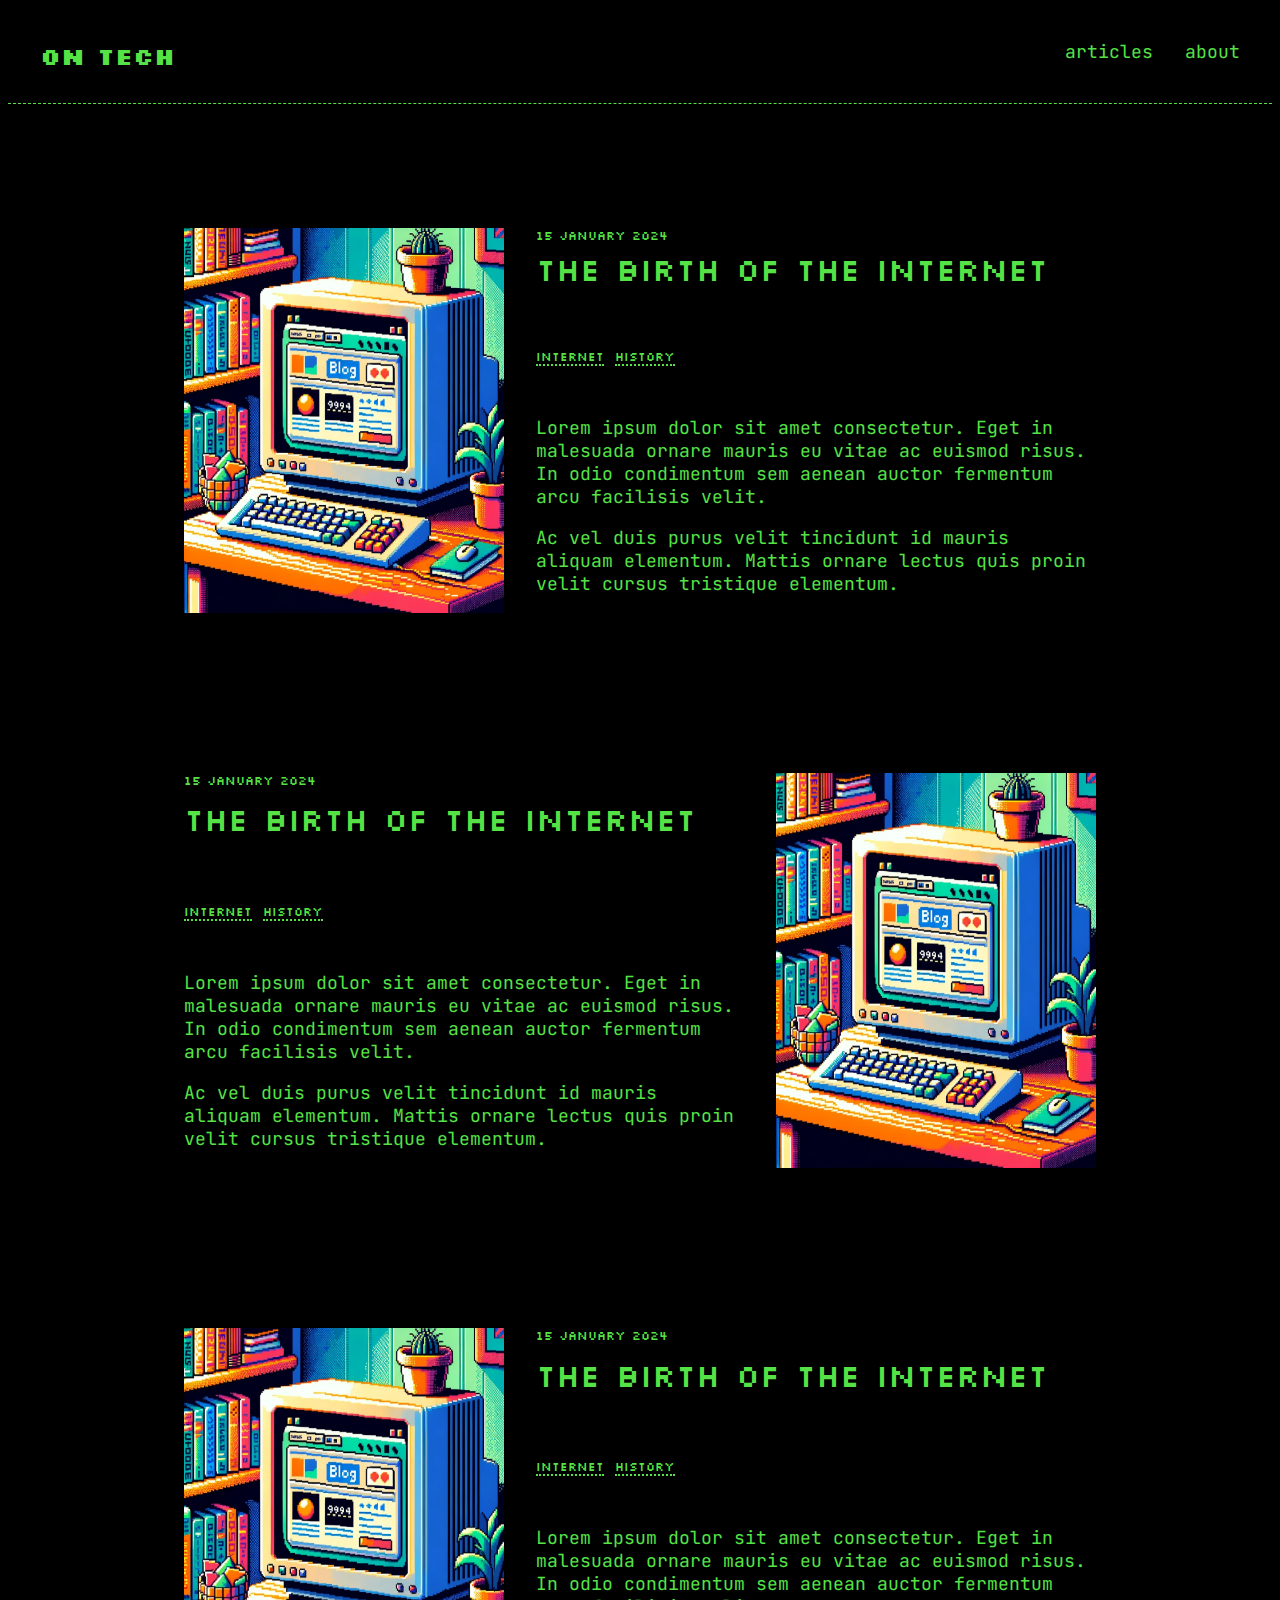
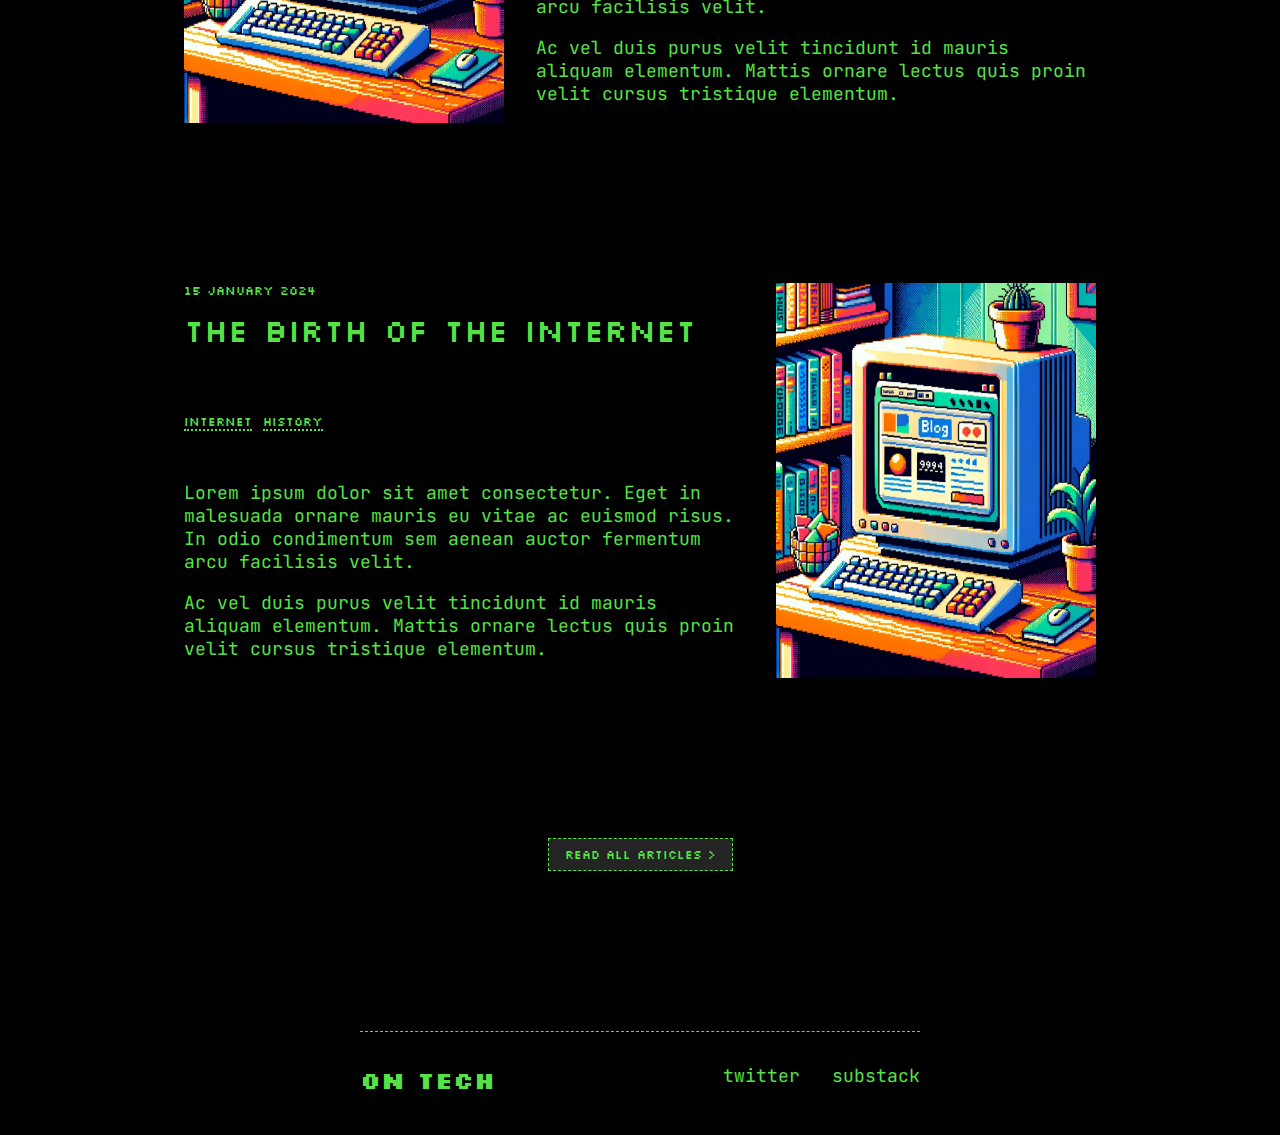
<file: index.html>
<!DOCTYPE html>
<html lang="en">
<head>
    <script src="https://code.jquery.com/jquery-1.10.2.js"></script>
    <title>ON TECH - A blog that's playing homage to the classic MS DOS </title>
    <meta name="description" content="ON TECH - A blog that's playing homage to the classic MS DOS.">
    <link rel="shortcut icon" href="../assets/favicon.jpg" type="image/x-icon">


    <!-- CSS -->
    <link rel="stylesheet" href="../assets/style.css">
    
    <!-- Fonts -->
    <link rel="preconnect" href="https://fonts.googleapis.com">
    <link rel="preconnect" href="https://fonts.gstatic.com" crossorigin>
    <link href="https://fonts.googleapis.com/css2?family=JetBrains+Mono&family=Silkscreen:wght@400;700&display=swap" rel="stylesheet">

</head>
<body>
    <!-- Your main content can also go here if you prefer -->

    <!-- Navigation component -->
    <div id="nav-placeholder">
    </div>


    <main>
        <!-- Content -->
        <article>
            <img src="../assets/images/oldpc.png" alt="">
            <div>
                <span class="headline">
                    <span class="date">15 january 2024</span>
                    <h1>the birth of the internet</h1>
                </span>
                <section><a href="">internet</a> <a href="">history</a></section>
                <div>
                    <p>Lorem ipsum dolor sit amet consectetur. Eget in malesuada ornare mauris eu vitae ac euismod risus. In odio condimentum sem aenean auctor fermentum arcu facilisis velit. </p>
                    <p>Ac vel duis purus velit tincidunt id mauris aliquam elementum. Mattis ornare lectus quis proin velit cursus tristique elementum.</p>
                </div>
            </div>
        </article>


        <article>
            <div>
                <span class="headline">
                    <span class="date">15 january 2024</span>
                    <h2>the birth of the internet</h2>
                </span>
                <section><a href="">internet</a> <a href="">history</a></section>
                <div>
                    <p>Lorem ipsum dolor sit amet consectetur. Eget in malesuada ornare mauris eu vitae ac euismod risus. In odio condimentum sem aenean auctor fermentum arcu facilisis velit. </p>
                    <p>Ac vel duis purus velit tincidunt id mauris aliquam elementum. Mattis ornare lectus quis proin velit cursus tristique elementum.</p>
                </div>
            </div>
            <img src="../assets/images/oldpc.png" alt="">
        </article>

        <article>
            <img src="../assets/images/oldpc.png" alt="">
            <div>
                <span class="headline">
                    <span class="date">15 january 2024</span>
                    <h2>the birth of the internet</h2>
                </span>
                <section><a href="">internet</a> <a href="">history</a></section>
                <div>
                    <p>Lorem ipsum dolor sit amet consectetur. Eget in malesuada ornare mauris eu vitae ac euismod risus. In odio condimentum sem aenean auctor fermentum arcu facilisis velit. </p>
                    <p>Ac vel duis purus velit tincidunt id mauris aliquam elementum. Mattis ornare lectus quis proin velit cursus tristique elementum.</p>
                </div>
            </div>
        </article>

        <article>
            <div>
                <span class="headline">
                    <span class="date">15 january 2024</span>
                    <h2>the birth of the internet</h2>
                </span>
                <section><a href="">internet</a> <a href="">history</a></section>
                <div>
                    <p>Lorem ipsum dolor sit amet consectetur. Eget in malesuada ornare mauris eu vitae ac euismod risus. In odio condimentum sem aenean auctor fermentum arcu facilisis velit. </p>
                    <p>Ac vel duis purus velit tincidunt id mauris aliquam elementum. Mattis ornare lectus quis proin velit cursus tristique elementum.</p>
                </div>
            </div>
            <img src="../assets/images/oldpc.png" alt="">
        </article>


        <a class="primary-button" href="../articles.html">read all articles ></a>

        <!-- Footer component -->
        <div id="footer-placeholder">
        </div>
    </main>

<!--Calling components-->
<script>
    $(function(){
      $("#nav-placeholder").load("../components/nav.html");
    });
    
    $(function(){
      $("#footer-placeholder").load("../components/footer.html");
    });

    </script>
<!--Calling components-->
</body>
</html>
</file>
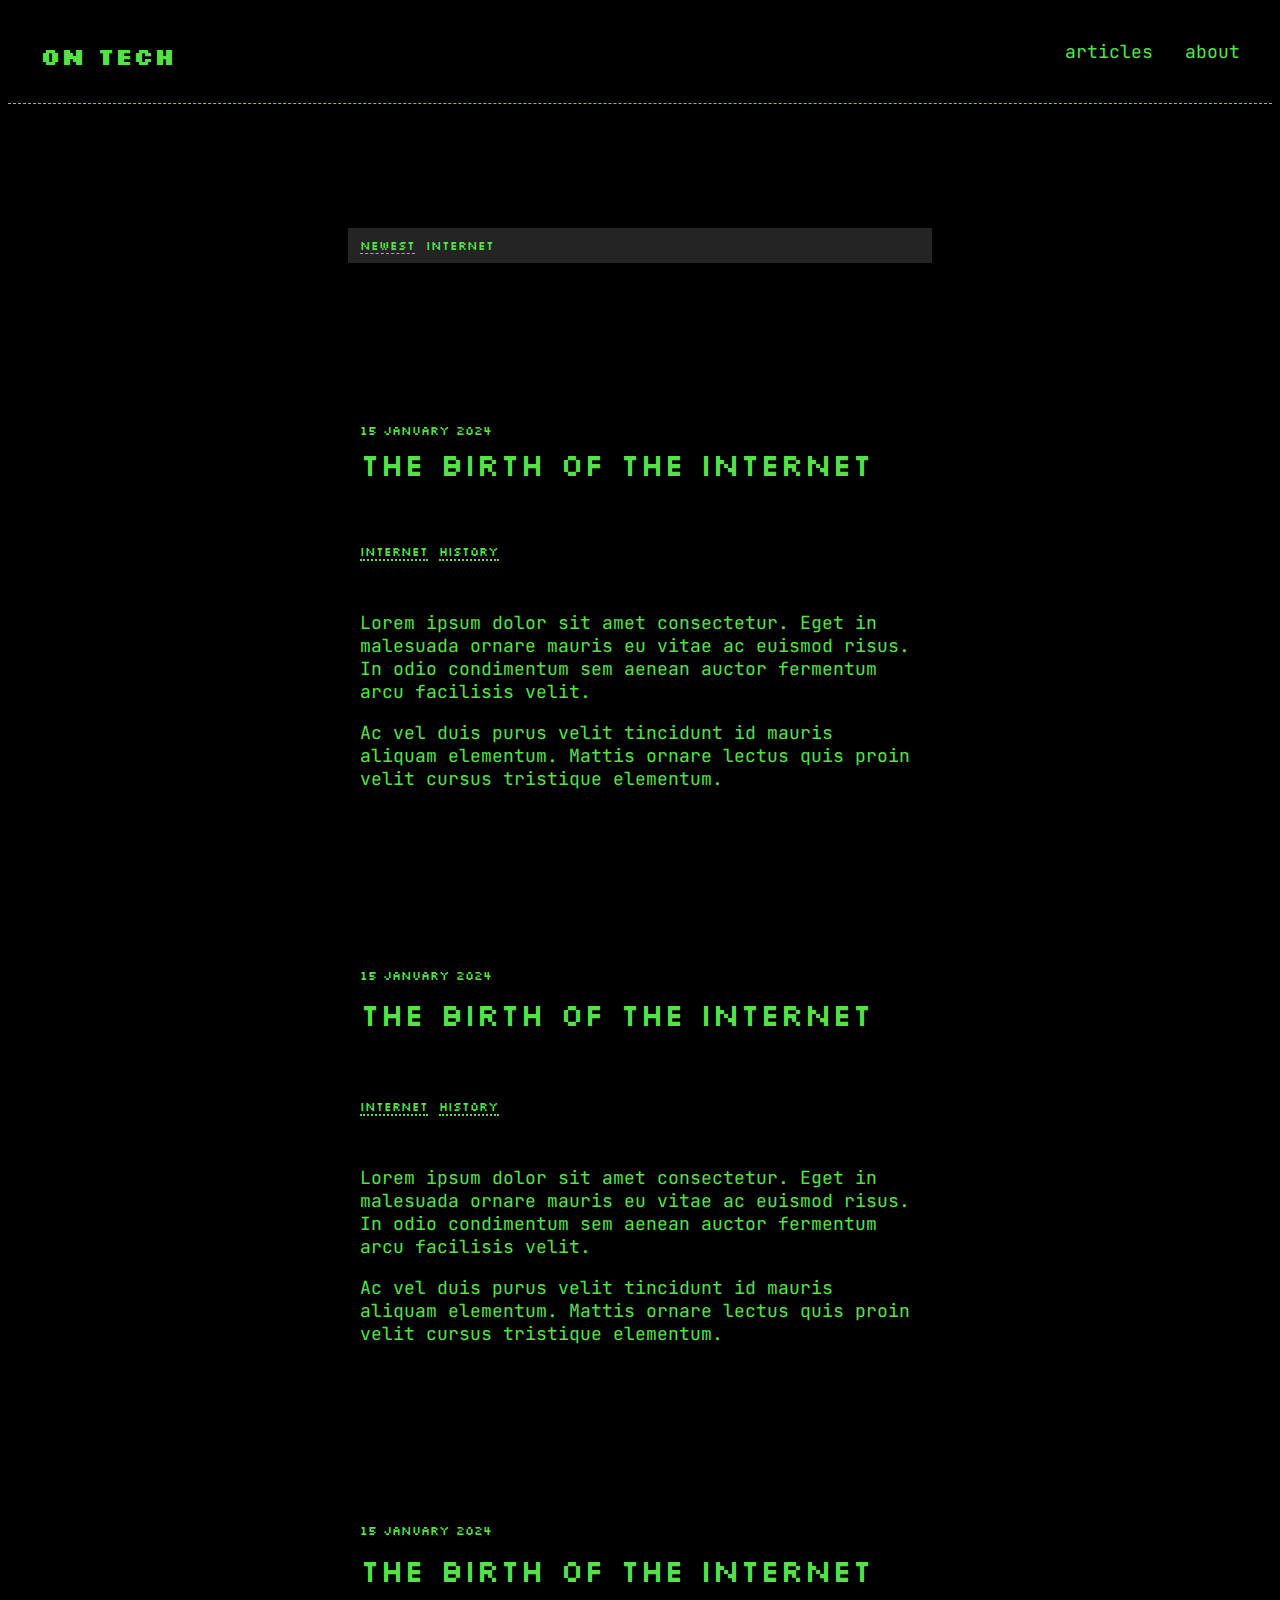
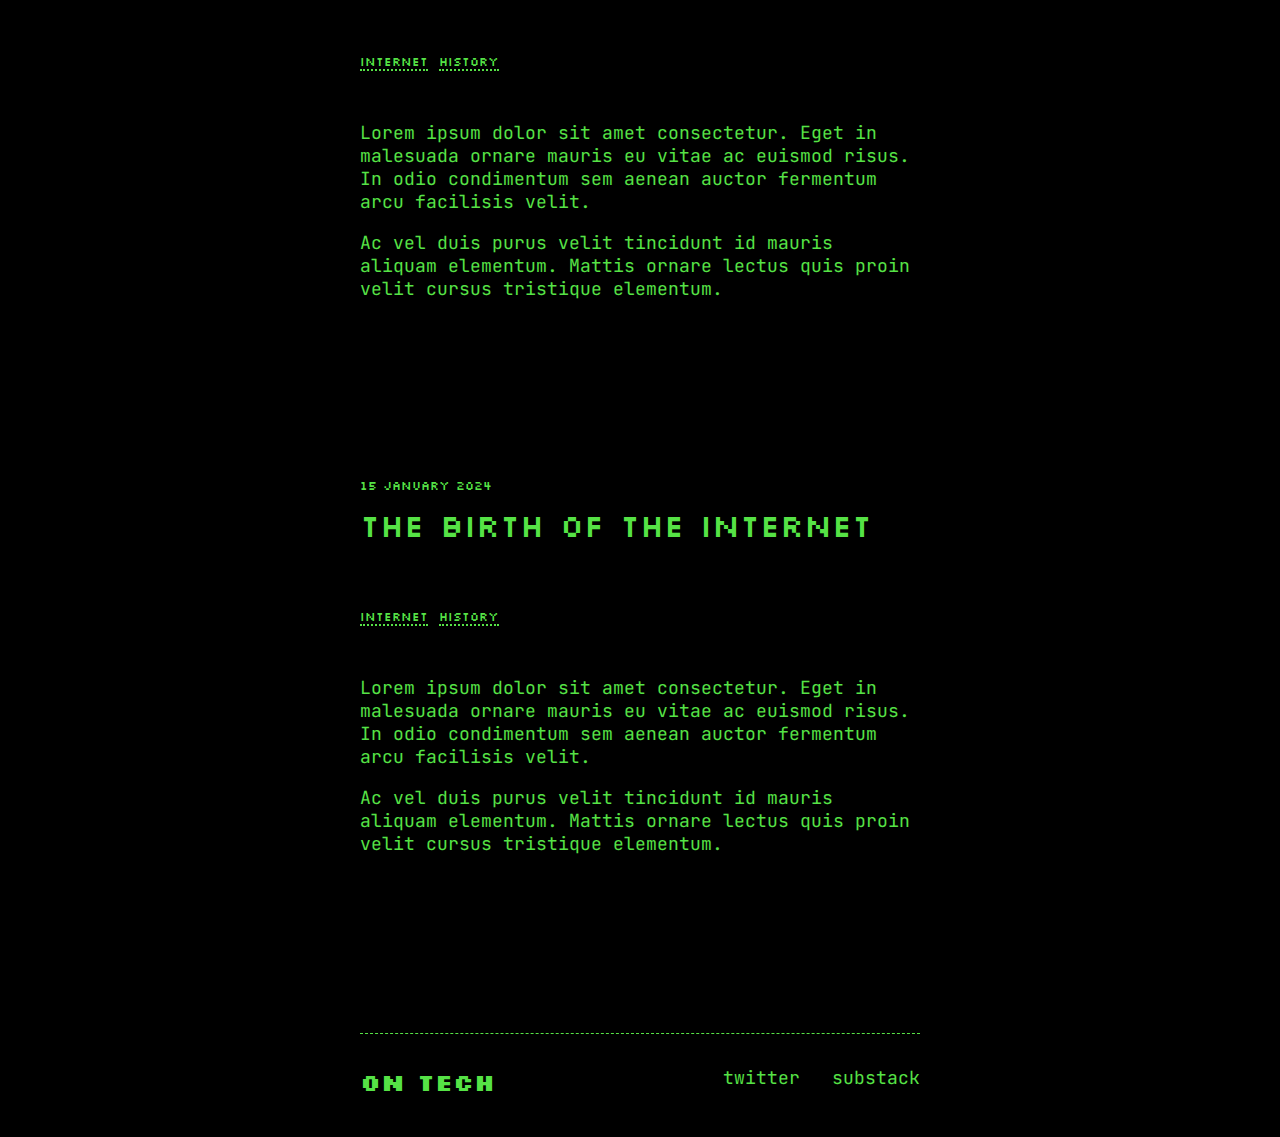
<file: articles.html>
<!DOCTYPE html>
<html lang="en">
<head>
    <script src="https://code.jquery.com/jquery-1.10.2.js"></script>
    <title>ON TECH - All articles about tech</title>
    <meta name="description" content="Discover a vast amount of tech articles.">
    
    <link rel="shortcut icon" href="../assets/favicon.jpg" type="image/x-icon">


    <!-- CSS -->
    <link rel="stylesheet" href="../assets/style.css">

    <!-- Fonts -->
    <link rel="preconnect" href="https://fonts.googleapis.com">
    <link rel="preconnect" href="https://fonts.gstatic.com" crossorigin>
    <link href="https://fonts.googleapis.com/css2?family=JetBrains+Mono&family=Silkscreen:wght@400;700&display=swap" rel="stylesheet">
   
   <style>
        #newest {
          border-bottom: 1px dashed;
        }
      </style>

</head>
<body>

    <!-- Navigation component -->
    <div id="nav-placeholder">
    </div>


    <main>


    <!-- Filtering component -->
    <div id="filtering-placeholder">
    </div>


        <!-- Content -->
        <article>
            <div>
                <span class="headline">
                    <span class="date">15 january 2024</span>
                    <h1>the birth of the internet</h1>
                </span>
                <section><a href="">internet</a> <a href="">history</a></section>
                <div>
                    <p>Lorem ipsum dolor sit amet consectetur. Eget in malesuada ornare mauris eu vitae ac euismod risus. In odio condimentum sem aenean auctor fermentum arcu facilisis velit. </p>
                    <p>Ac vel duis purus velit tincidunt id mauris aliquam elementum. Mattis ornare lectus quis proin velit cursus tristique elementum.</p>
                </div>
            </div>
        </article>

        <article>
            <div>
                <span class="headline">
                    <span class="date">15 january 2024</span>
                    <h2>the birth of the internet</h2>
                </span>
                <section><a href="">internet</a> <a href="">history</a></section>
                <div>
                    <p>Lorem ipsum dolor sit amet consectetur. Eget in malesuada ornare mauris eu vitae ac euismod risus. In odio condimentum sem aenean auctor fermentum arcu facilisis velit. </p>
                    <p>Ac vel duis purus velit tincidunt id mauris aliquam elementum. Mattis ornare lectus quis proin velit cursus tristique elementum.</p>
                </div>
            </div>
        </article>

        <article>
            <div>
                <span class="headline">
                    <span class="date">15 january 2024</span>
                    <h2>the birth of the internet</h2>
                </span>
                <section><a href="">internet</a> <a href="">history</a></section>
                <div>
                    <p>Lorem ipsum dolor sit amet consectetur. Eget in malesuada ornare mauris eu vitae ac euismod risus. In odio condimentum sem aenean auctor fermentum arcu facilisis velit. </p>
                    <p>Ac vel duis purus velit tincidunt id mauris aliquam elementum. Mattis ornare lectus quis proin velit cursus tristique elementum.</p>
                </div>
            </div>
        </article>

        <article>
            <div>
                <span class="headline">
                    <span class="date">15 january 2024</span>
                    <h2>the birth of the internet</h2>
                </span>
                <section><a href="">internet</a> <a href="">history</a></section>
                <div>
                    <p>Lorem ipsum dolor sit amet consectetur. Eget in malesuada ornare mauris eu vitae ac euismod risus. In odio condimentum sem aenean auctor fermentum arcu facilisis velit. </p>
                    <p>Ac vel duis purus velit tincidunt id mauris aliquam elementum. Mattis ornare lectus quis proin velit cursus tristique elementum.</p>
                </div>
            </div>
        </article>





        <!-- Footer component -->
        <div id="footer-placeholder">
        </div>
    </main>

<!--Calling components-->
<script>
    $(function(){
      $("#nav-placeholder").load("../components/nav.html");
    });
    
    $(function(){
      $("#footer-placeholder").load("../components/footer.html");
    });

    $(function(){
      $("#filtering-placeholder").load("../components/filtering.html");
    });
    </script>
<!--Calling components-->

</body>
</html>
</file>
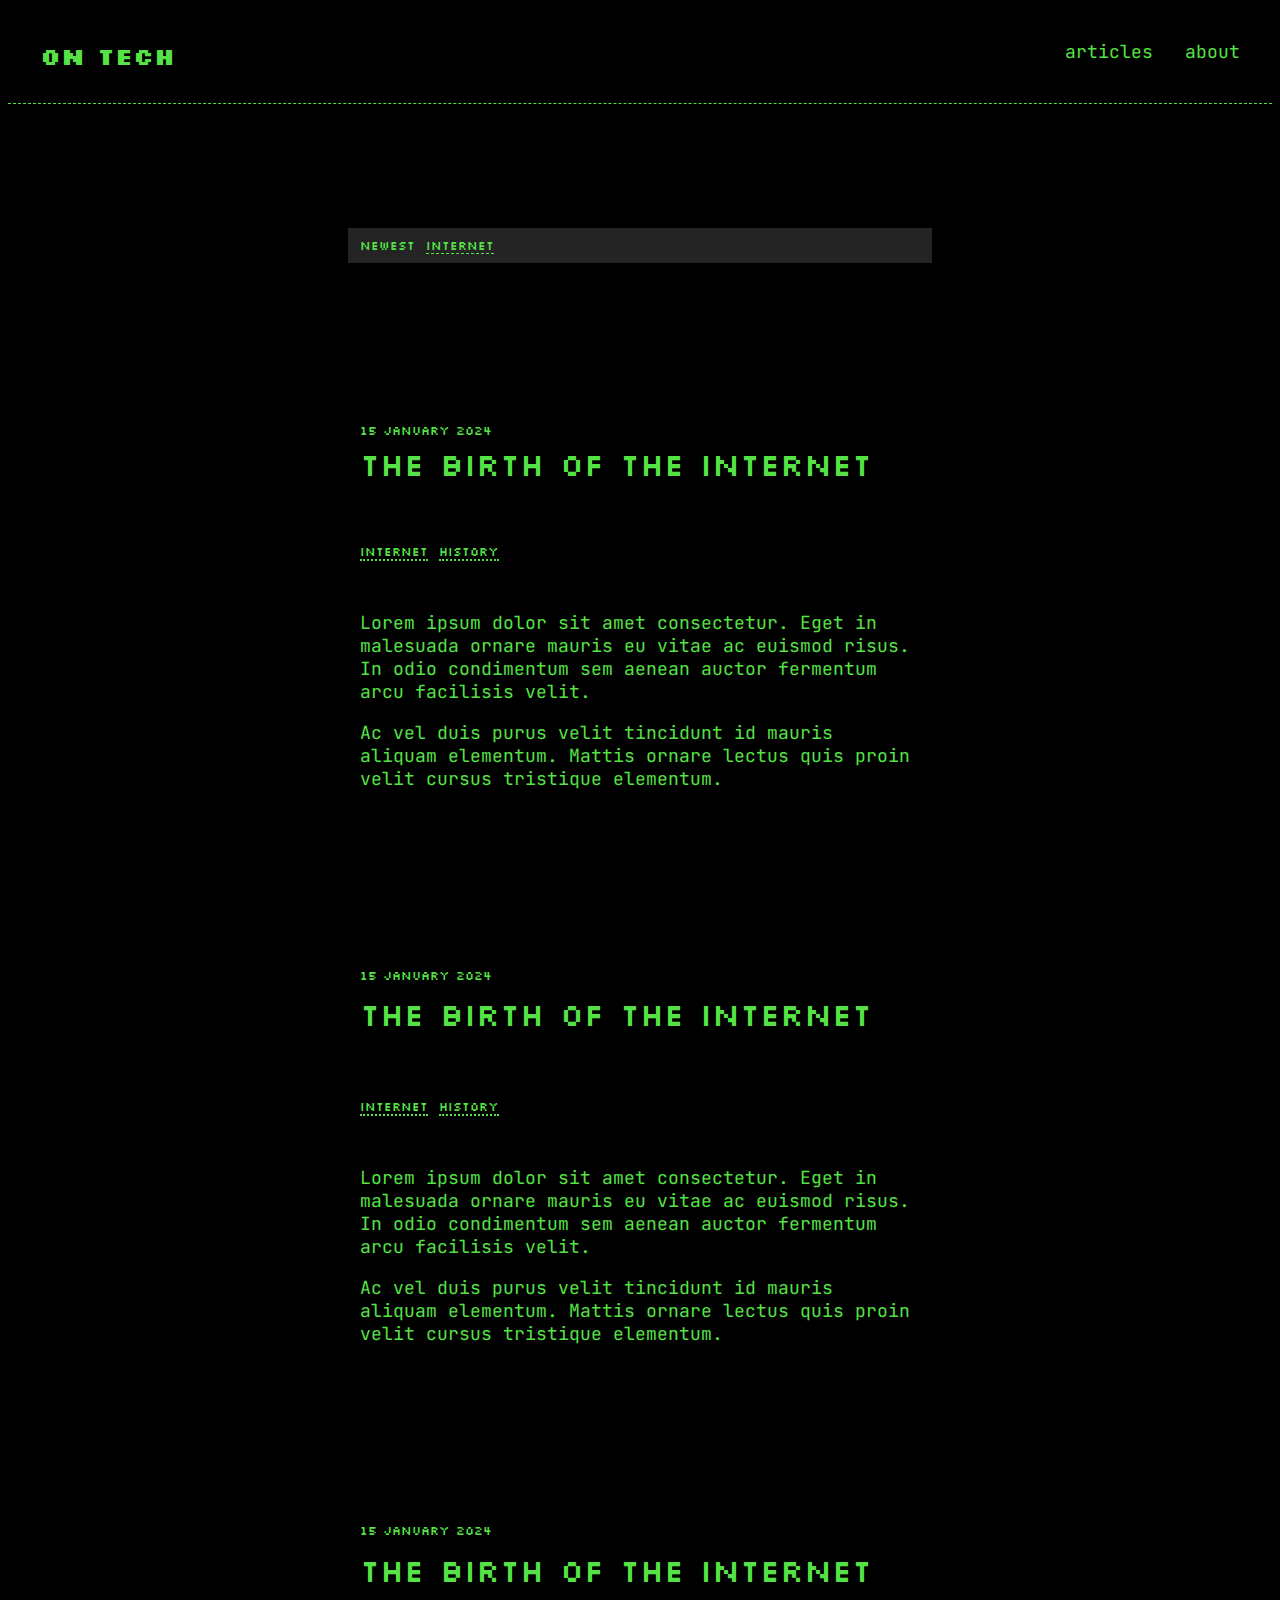
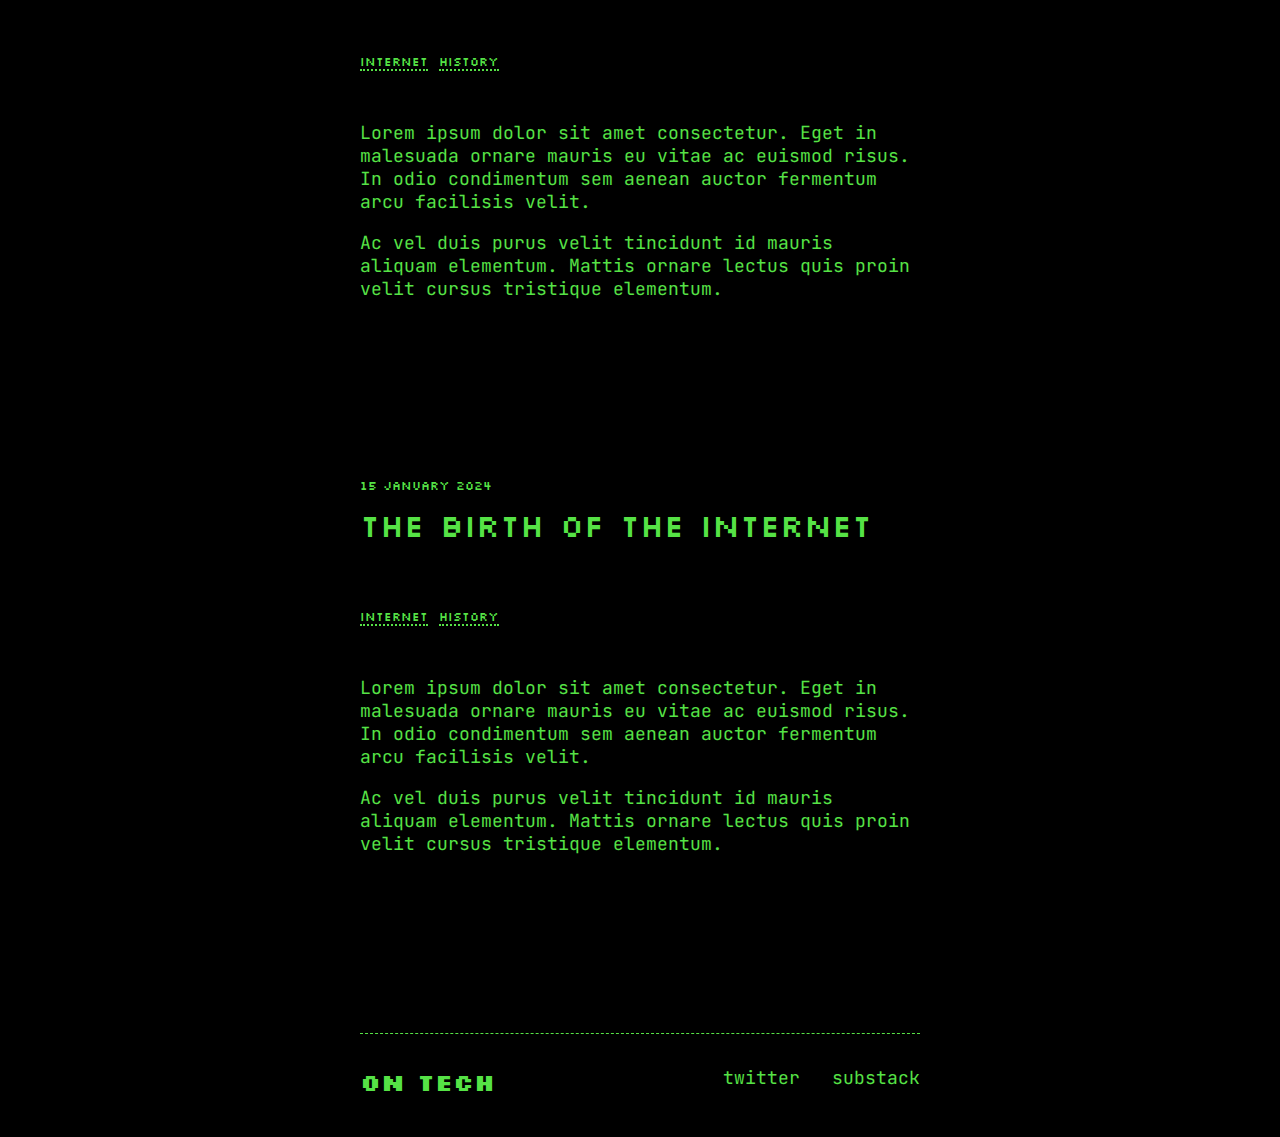
<file: category/internet.html>
<!DOCTYPE html>
<html lang="en">
<head>
    <script src="https://code.jquery.com/jquery-1.10.2.js"></script>
    <title>ON TECH - All articles about the internet</title>
    <meta name="description" content="Discover a vast amount of articles about the internet. From it's inception, to today's social media and AI.">
    

    <link rel="shortcut icon" href="../assets/favicon.jpg" type="image/x-icon">


    <!-- CSS -->
    <link rel="stylesheet" href="../assets/style.css">

    <!-- Fonts -->
    <link rel="preconnect" href="https://fonts.googleapis.com">
    <link rel="preconnect" href="https://fonts.gstatic.com" crossorigin>
    <link href="https://fonts.googleapis.com/css2?family=JetBrains+Mono&family=Silkscreen:wght@400;700&display=swap" rel="stylesheet">
    
    <style>
        #internet {
          border-bottom: 1px dashed;
        }
      </style>
</head>
<body>
        <!-- Navigation component -->
        <div id="nav-placeholder">
        </div>
    <main>

    <!-- Filtering component -->
    <div id="filtering-placeholder">
    </div>

        <!-- Content -->
        <article>
            <div>
                <span class="headline">
                    <span class="date">15 january 2024</span>
                    <h1>the birth of the internet</h1>
                </span>
                <section><a href="">internet</a> <a href="">history</a></section>
                <div>
                    <p>Lorem ipsum dolor sit amet consectetur. Eget in malesuada ornare mauris eu vitae ac euismod risus. In odio condimentum sem aenean auctor fermentum arcu facilisis velit. </p>
                    <p>Ac vel duis purus velit tincidunt id mauris aliquam elementum. Mattis ornare lectus quis proin velit cursus tristique elementum.</p>
                </div>
            </div>
        </article>

        <article>
            <div>
                <span class="headline">
                    <span class="date">15 january 2024</span>
                    <h2>the birth of the internet</h2>
                </span>
                <section><a href="">internet</a> <a href="">history</a></section>
                <div>
                    <p>Lorem ipsum dolor sit amet consectetur. Eget in malesuada ornare mauris eu vitae ac euismod risus. In odio condimentum sem aenean auctor fermentum arcu facilisis velit. </p>
                    <p>Ac vel duis purus velit tincidunt id mauris aliquam elementum. Mattis ornare lectus quis proin velit cursus tristique elementum.</p>
                </div>
            </div>
        </article>

        <article>
            <div>
                <span class="headline">
                    <span class="date">15 january 2024</span>
                    <h2>the birth of the internet</h2>
                </span>
                <section><a href="">internet</a> <a href="">history</a></section>
                <div>
                    <p>Lorem ipsum dolor sit amet consectetur. Eget in malesuada ornare mauris eu vitae ac euismod risus. In odio condimentum sem aenean auctor fermentum arcu facilisis velit. </p>
                    <p>Ac vel duis purus velit tincidunt id mauris aliquam elementum. Mattis ornare lectus quis proin velit cursus tristique elementum.</p>
                </div>
            </div>
        </article>

        <article>
            <div>
                <span class="headline">
                    <span class="date">15 january 2024</span>
                    <h2>the birth of the internet</h2>
                </span>
                <section><a href="">internet</a> <a href="">history</a></section>
                <div>
                    <p>Lorem ipsum dolor sit amet consectetur. Eget in malesuada ornare mauris eu vitae ac euismod risus. In odio condimentum sem aenean auctor fermentum arcu facilisis velit. </p>
                    <p>Ac vel duis purus velit tincidunt id mauris aliquam elementum. Mattis ornare lectus quis proin velit cursus tristique elementum.</p>
                </div>
            </div>
        </article>




        <!-- Footer component -->
        <div id="footer-placeholder">
        </div>
    </main>

<!--Calling components-->
<script>
    $(function(){
      $("#nav-placeholder").load("../components/nav.html");
    });
    
    $(function(){
      $("#footer-placeholder").load("../components/footer.html");
    });
    $(function(){
      $("#filtering-placeholder").load("../components/filtering.html");
    });
    </script>
<!--Calling components-->

</body>
</html>
</file>
<file: assets/style.css>
:root {
 --black: #000;
 --accent: #56E246;
 --main: #242424;

 font-family: 'JetBrains Mono', monospace;
 font-family: 'Silkscreen', sans-serif;
}

a {
    color: var(--accent);
    text-decoration: none;
}

a:hover{
    border-bottom: 1px dashed;
}


body {
    color: var(--accent);
    font-family: JetBrains Mono;
    font-size: 18px;
    font-style: normal;
    font-weight: 400;
    line-height: normal;
    background-color: var(--black);
}


h1 {
    font-family: Silkscreen;
    font-size: 32px;
    font-style: normal;
    font-weight: 400;
    line-height: normal;
}

h2 {
    font-family: Silkscreen;
    font-size: 32px;
    font-style: normal;
    font-weight: 400;
    line-height: normal;
}

section > a {
    font-family: Silkscreen;
    font-size: 12px;
    font-style: normal;
    font-weight: 400;
    line-height: normal;
    border-bottom: 2px dotted;
}

.tags {
    font-family: Silkscreen;
    font-size: 12px;
    font-style: normal;
    font-weight: 400;
    line-height: normal;
}

.filtering {
    background-color: var(--main);
    padding: 4px 12px 8px 12px;
    width: 560px;
}

/* NAV CSS */

.logo {
    font-family: Silkscreen;
    font-size: 24px;
    font-style: normal;
    font-weight: 700;
    line-height: normal;
}

.logo:hover {
    border-bottom: none;
}

nav {
    display: flex;
    padding: 32px;
    justify-content: space-between;
    align-items: flex-start;
    border-bottom: 1px dashed;
    margin-bottom: 124px;
}

nav > div {
    display: flex;
    align-items: flex-start;
    gap: 32px;
}

.language {
    font-family: Silkscreen;
    padding: 2px 8px;
    background-color: var(--main);
    border: 1px solid var(--main);
}
.language:hover{
    border: 1px dashed;
    box-sizing: border-box;
    -moz-box-sizing: border-box;
    -webkit-box-sizing: border-box;
}


/* FOOTER CSS */
footer {
    display: flex;
    width: 560px;
    padding: 32px 0px;
    justify-content: space-between;
    align-items: flex-start;
    border-top: 1px dashed;
}

footer > div {
    display: flex;
    align-items: flex-start;
    gap: 32px;
}


/* CONTENT CSS */

main {
    display: flex;
    flex-direction: column;
    row-gap: 160px;
    align-items: center;
}

article{
    display: flex;
    flex-direction: row;
    column-gap: 32px;
}

article > div{
    display: flex;
    width: 560px;
    flex-direction: column;
    align-items: flex-start;
    gap: 32px;
}

article > img {
    width: 320px;
    height: auto;
}

.primary-button {
    font-family: Silkscreen;
    font-size: 12px;
    background-color: var(--main);
    border: 1px dashed var(--accent);
    padding: 8px 16px;
}

.primary-button:hover {
    border: 1px solid;
    background-color: var(--black);
}

.headline {
    display: flex;
    flex-direction: column;
    row-gap: 0px;
}

.date {
    font-family: Silkscreen;
    font-size: 12px;
    margin-bottom: -16px !important;
}

hr {
 border-bottom: 1px dashed;
 width: 560px;
}


/* MEDIA QUERY */
@media screen and (max-width: 720px) {
    article > img {
       display: none !important;
    }
  }
</file>
